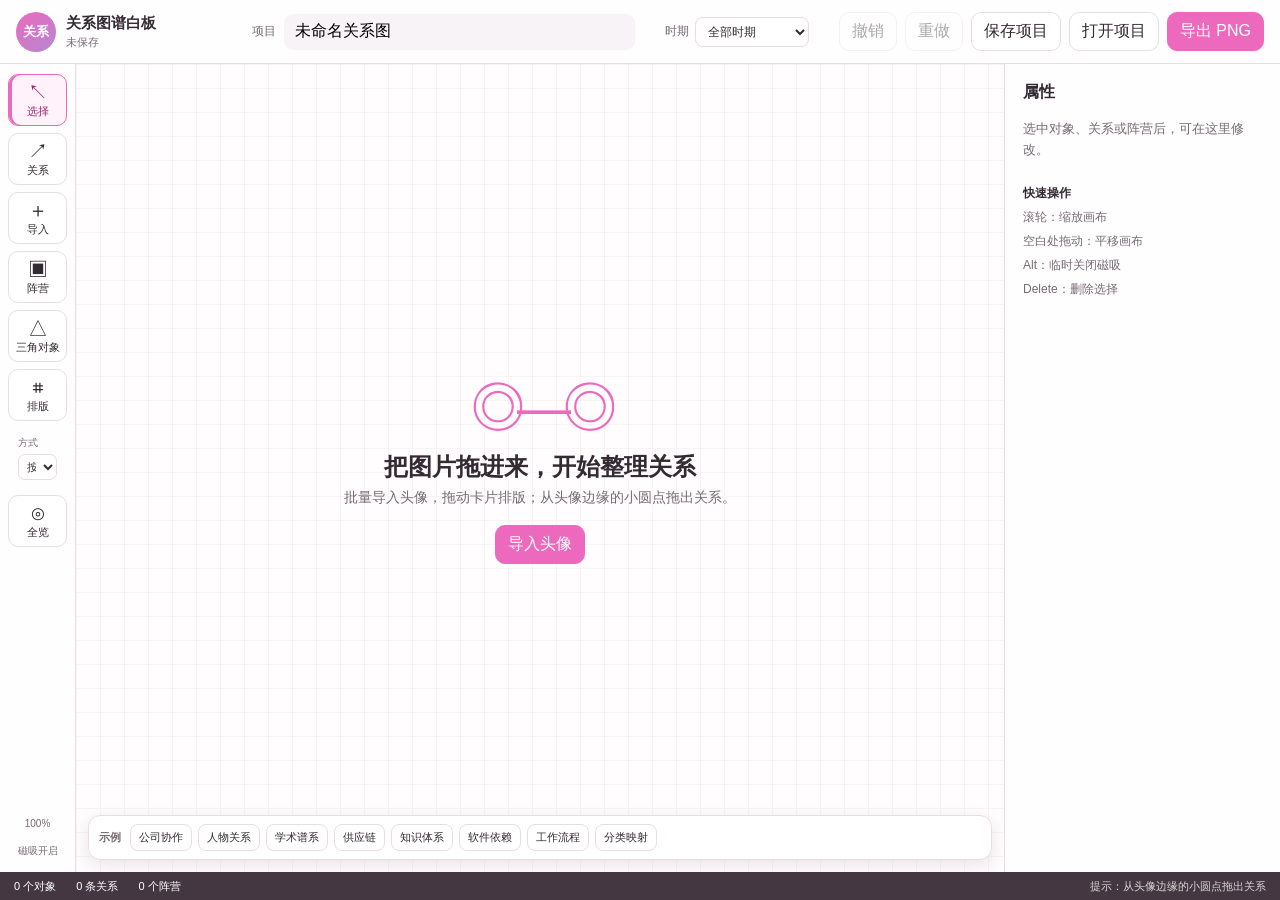
<file: web/index.html>
<!doctype html>
<html lang="zh-CN">
<head>
  <meta charset="utf-8">
  <meta name="viewport" content="width=device-width, initial-scale=1">
  <meta name="theme-color" content="#fff8fc">
  <title>关系图谱白板</title>
  <link rel="stylesheet" href="styles.css?v=0.5.1">
</head>
<body>
  <header class="topbar">
    <div class="brand">
      <span class="brand-mark">关系</span>
      <div>
        <strong>关系图谱白板</strong>
        <span id="projectStatus">未保存</span>
      </div>
    </div>
    <label class="project-title-label">
      <span>项目</span>
      <input id="projectTitle" value="未命名关系图" maxlength="80">
    </label>
    <label class="top-time-picker" title="当前时间切片">
      <span>时期</span>
      <select id="timeSliceSelect"></select>
    </label>
    <nav class="top-actions" aria-label="项目操作">
      <button id="undoButton" title="撤销 Ctrl+Z" disabled>撤销</button>
      <button id="redoButton" title="重做 Ctrl+Y" disabled>重做</button>
      <button id="saveButton">保存项目</button>
      <button id="openButton">打开项目</button>
      <button id="exportButton" class="primary">导出 PNG</button>
    </nav>
  </header>

  <main class="workspace">
    <aside class="toolbox" aria-label="工具箱">
      <button class="tool active" data-tool="select" title="选择与移动">
        <span class="tool-icon">↖</span><span>选择</span>
      </button>
      <button class="tool" data-tool="connect" title="连续建立关系">
        <span class="tool-icon">↗</span><span>关系</span>
      </button>
      <button id="importButton" class="tool" title="导入一个或多个头像">
        <span class="tool-icon">＋</span><span>导入</span>
      </button>
      <button id="addGroupButton" class="tool" title="新增阵营区域">
        <span class="tool-icon">▣</span><span>阵营</span>
      </button>
      <button id="addTriangleButton" class="tool" title="新增三角形事件/对象">
        <span class="tool-icon">△</span><span>三角对象</span>
      </button>
      <button id="layoutButton" class="tool" title="对全部对象进行基础网格排版">
        <span class="tool-icon">⌗</span><span>排版</span>
      </button>
      <label class="layout-picker" title="选择排版策略">
        <span>方式</span>
        <select id="layoutMode">
          <option value="groups">按阵营对齐</option>
          <option value="layers">按范畴层次</option>
          <option value="center">以选中对象为中心</option>
          <option value="tidy">保持手工布局</option>
        </select>
      </label>
      <button id="fitButton" class="tool" title="显示全部内容">
        <span class="tool-icon">⊙</span><span>全览</span>
      </button>
      <div class="toolbox-spacer"></div>
      <div class="zoom-readout" id="zoomReadout">100%</div>
      <div class="snap-state" id="snapState">磁吸开启</div>
    </aside>

    <section class="canvas-shell" id="canvasShell">
      <svg id="canvas" role="application" aria-label="关系图谱画布">
        <defs id="canvasDefs">
          <pattern id="gridPattern" width="24" height="24" patternUnits="userSpaceOnUse">
            <path d="M 24 0 L 0 0 0 24" fill="none" stroke="#f1e9ef" stroke-width="1"/>
          </pattern>
          <filter id="softShadow" x="-30%" y="-30%" width="160%" height="160%">
            <feDropShadow dx="0" dy="3" stdDeviation="4" flood-color="#4b3042" flood-opacity="0.16"/>
          </filter>
        </defs>
        <rect id="grid" width="100%" height="100%" fill="url(#gridPattern)"/>
        <g id="world">
          <g id="groupLayer"></g>
          <g id="edgeLayer"></g>
          <g id="previewLayer"></g>
          <g id="nodeLayer"></g>
        </g>
      </svg>
      <div class="empty-state" id="emptyState">
        <div class="empty-visual">◎—◎</div>
        <h1>把图片拖进来，开始整理关系</h1>
        <p>批量导入头像，拖动卡片排版；从头像边缘的小圆点拖出关系。</p>
        <button id="emptyImportButton" class="primary">导入头像</button>
      </div>
      <div class="connection-toast" id="connectionToast" hidden></div>
      <section class="example-dock" aria-label="关系图示例">
        <span class="example-dock-title">示例</span>
        <button data-example="company">公司协作</button>
        <button data-example="characters">人物关系</button>
        <button data-example="academic">学术谱系</button>
        <button data-example="supply">供应链</button>
        <button data-example="knowledge">知识体系</button>
        <button data-example="software">软件依赖</button>
        <button data-example="workflow">工作流程</button>
        <button data-example="mapping">分类映射</button>
      </section>
    </section>

    <aside class="inspector" id="inspector">
      <div class="inspector-empty" id="inspectorEmpty">
        <h2>属性</h2>
        <p>选中对象、关系或阵营后，可在这里修改。</p>
        <div class="tips">
          <strong>快速操作</strong>
          <span>滚轮：缩放画布</span>
          <span>空白处拖动：平移画布</span>
          <span>Alt：临时关闭磁吸</span>
          <span>Delete：删除选择</span>
        </div>
      </div>
      <form id="nodeInspector" class="inspector-form" hidden>
        <h2>对象卡片</h2>
        <label>名称<input id="nodeName" maxlength="80"></label>
        <label>边框颜色<input id="nodeColor" type="color"></label>
        <label>阵营<select id="nodeGroup"></select></label>
        <label>备注<textarea id="nodeNote" rows="4" maxlength="500"></textarea></label>
        <button type="button" id="replaceImageButton">替换图片</button>
        <button type="button" class="danger" data-delete-selection>删除对象</button>
      </form>
      <form id="edgeInspector" class="inspector-form" hidden>
        <h2>关系</h2>
        <label>标签<input id="edgeLabel" maxlength="80"></label>
        <label>方向
          <select id="edgeDirection">
            <option value="forward">单向 →</option>
            <option value="none">无向 —</option>
            <option value="both">双向 ↔</option>
          </select>
        </label>
        <label>颜色<input id="edgeColor" type="color"></label>
        <label>线型
          <select id="edgeStyle">
            <option value="solid">实线</option>
            <option value="dashed">虚线</option>
            <option value="dotted">点线</option>
          </select>
        </label>
        <div class="inline-actions">
          <button type="button" id="reverseEdgeButton">反转方向</button>
          <button type="button" id="reconnectEdgeButton">重新连接终点</button>
        </div>
        <button type="button" class="danger" data-delete-selection>删除关系</button>
      </form>
      <form id="groupInspector" class="inspector-form" hidden>
        <h2>阵营</h2>
        <label>名称<input id="groupName" maxlength="80"></label>
        <label>颜色<input id="groupColor" type="color"></label>
        <button type="button" class="danger" data-delete-selection>删除阵营</button>
      </form>
    </aside>
  </main>

  <footer class="statusbar">
    <span id="objectCount">0 个对象</span>
    <span id="relationCount">0 条关系</span>
    <span id="groupCount">0 个阵营</span>
    <span class="status-help" id="statusHelp">提示：将图片直接拖入画布即可批量导入</span>
  </footer>

  <input id="imageInput" type="file" accept="image/png,image/jpeg,image/webp,image/gif" multiple hidden>
  <input id="replaceImageInput" type="file" accept="image/png,image/jpeg,image/webp,image/gif" hidden>
  <input id="projectInput" type="file" accept="application/json,.graphboard.json" hidden>
  <script src="app.js?v=0.5.1"></script>
</body>
</html>
</file>
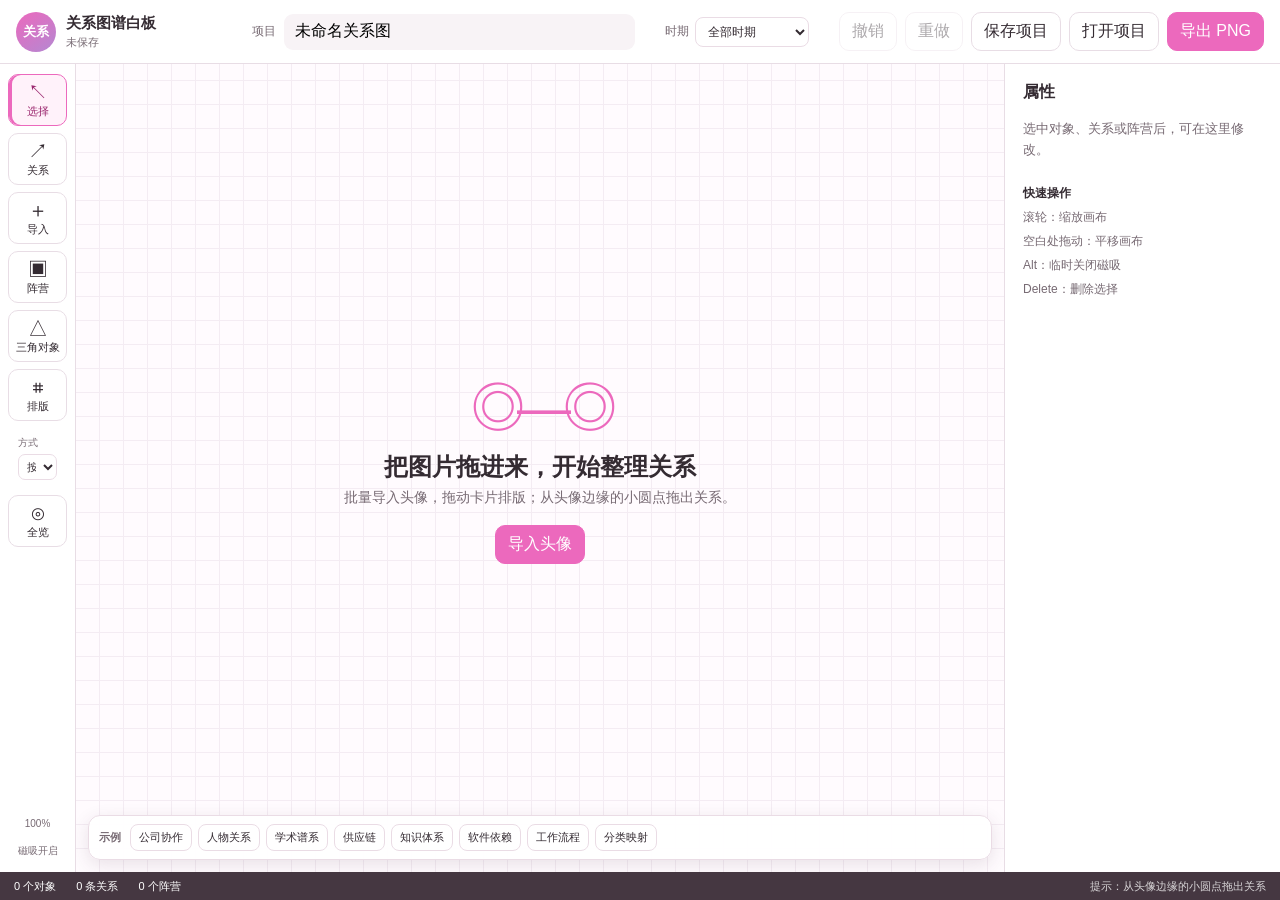
<file: webgl/index.html>
<!doctype html>
<html lang="zh-CN">
<head>
  <meta charset="utf-8">
  <meta name="viewport" content="width=device-width, initial-scale=1">
  <meta name="theme-color" content="#fff8fc">
  <title>关系图谱白板</title>
  <link rel="stylesheet" href="styles.css?v=0.4.0-webgl">
</head>
<body>
  <header class="topbar">
    <div class="brand">
      <span class="brand-mark">关系</span>
      <div>
        <strong>关系图谱白板</strong>
        <span id="projectStatus">未保存</span>
      </div>
    </div>
    <label class="project-title-label">
      <span>项目</span>
      <input id="projectTitle" value="未命名关系图" maxlength="80">
    </label>
    <label class="top-time-picker" title="当前时间切片">
      <span>时期</span>
      <select id="timeSliceSelect"></select>
    </label>
    <nav class="top-actions" aria-label="项目操作">
      <button id="undoButton" title="撤销 Ctrl+Z" disabled>撤销</button>
      <button id="redoButton" title="重做 Ctrl+Y" disabled>重做</button>
      <button id="saveButton">保存项目</button>
      <button id="openButton">打开项目</button>
      <button id="exportButton" class="primary">导出 PNG</button>
    </nav>
  </header>

  <main class="workspace">
    <aside class="toolbox" aria-label="工具箱">
      <button class="tool active" data-tool="select" title="选择与移动">
        <span class="tool-icon">↖</span><span>选择</span>
      </button>
      <button class="tool" data-tool="connect" title="连续建立关系">
        <span class="tool-icon">↗</span><span>关系</span>
      </button>
      <button id="importButton" class="tool" title="导入一个或多个头像">
        <span class="tool-icon">＋</span><span>导入</span>
      </button>
      <button id="addGroupButton" class="tool" title="新增阵营区域">
        <span class="tool-icon">▣</span><span>阵营</span>
      </button>
      <button id="addTriangleButton" class="tool" title="新增三角形事件/对象">
        <span class="tool-icon">△</span><span>三角对象</span>
      </button>
      <button id="layoutButton" class="tool" title="对全部对象进行基础网格排版">
        <span class="tool-icon">⌗</span><span>排版</span>
      </button>
      <label class="layout-picker" title="选择排版策略">
        <span>方式</span>
        <select id="layoutMode">
          <option value="groups">按阵营对齐</option>
          <option value="layers">按范畴层次</option>
          <option value="center">以选中对象为中心</option>
          <option value="tidy">保持手工布局</option>
        </select>
      </label>
      <button id="fitButton" class="tool" title="显示全部内容">
        <span class="tool-icon">⊙</span><span>全览</span>
      </button>
      <div class="toolbox-spacer"></div>
      <div class="zoom-readout" id="zoomReadout">100%</div>
      <div class="snap-state" id="snapState">磁吸开启</div>
    </aside>

    <section class="canvas-shell" id="canvasShell">
      <svg id="canvas" role="application" aria-label="关系图谱画布">
        <defs id="canvasDefs">
          <pattern id="gridPattern" width="24" height="24" patternUnits="userSpaceOnUse">
            <path d="M 24 0 L 0 0 0 24" fill="none" stroke="#f1e9ef" stroke-width="1"/>
          </pattern>
          <filter id="softShadow" x="-30%" y="-30%" width="160%" height="160%">
            <feDropShadow dx="0" dy="3" stdDeviation="4" flood-color="#4b3042" flood-opacity="0.16"/>
          </filter>
        </defs>
        <rect id="grid" width="100%" height="100%" fill="url(#gridPattern)"/>
        <g id="world">
          <g id="groupLayer"></g>
          <g id="edgeLayer"></g>
          <g id="previewLayer"></g>
          <g id="nodeLayer"></g>
        </g>
      </svg>
      <div class="empty-state" id="emptyState">
        <div class="empty-visual">◎—◎</div>
        <h1>把图片拖进来，开始整理关系</h1>
        <p>批量导入头像，拖动卡片排版；从头像边缘的小圆点拖出关系。</p>
        <button id="emptyImportButton" class="primary">导入头像</button>
      </div>
      <div class="connection-toast" id="connectionToast" hidden></div>
      <section class="example-dock" aria-label="关系图示例">
        <span class="example-dock-title">示例</span>
        <button data-example="company">公司协作</button>
        <button data-example="characters">人物关系</button>
        <button data-example="academic">学术谱系</button>
        <button data-example="supply">供应链</button>
        <button data-example="knowledge">知识体系</button>
        <button data-example="software">软件依赖</button>
        <button data-example="workflow">工作流程</button>
        <button data-example="mapping">分类映射</button>
      </section>
    </section>

    <aside class="inspector" id="inspector">
      <div class="inspector-empty" id="inspectorEmpty">
        <h2>属性</h2>
        <p>选中对象、关系或阵营后，可在这里修改。</p>
        <div class="tips">
          <strong>快速操作</strong>
          <span>滚轮：缩放画布</span>
          <span>空白处拖动：平移画布</span>
          <span>Alt：临时关闭磁吸</span>
          <span>Delete：删除选择</span>
        </div>
      </div>
      <form id="nodeInspector" class="inspector-form" hidden>
        <h2>对象卡片</h2>
        <label>名称<input id="nodeName" maxlength="80"></label>
        <label>边框颜色<input id="nodeColor" type="color"></label>
        <label>阵营<select id="nodeGroup"></select></label>
        <label>备注<textarea id="nodeNote" rows="4" maxlength="500"></textarea></label>
        <button type="button" id="replaceImageButton">替换图片</button>
        <button type="button" class="danger" data-delete-selection>删除对象</button>
      </form>
      <form id="edgeInspector" class="inspector-form" hidden>
        <h2>关系</h2>
        <label>标签<input id="edgeLabel" maxlength="80"></label>
        <label>方向
          <select id="edgeDirection">
            <option value="forward">单向 →</option>
            <option value="none">无向 —</option>
            <option value="both">双向 ↔</option>
          </select>
        </label>
        <label>颜色<input id="edgeColor" type="color"></label>
        <label>线型
          <select id="edgeStyle">
            <option value="solid">实线</option>
            <option value="dashed">虚线</option>
            <option value="dotted">点线</option>
          </select>
        </label>
        <div class="inline-actions">
          <button type="button" id="reverseEdgeButton">反转方向</button>
          <button type="button" id="reconnectEdgeButton">重新连接终点</button>
        </div>
        <button type="button" class="danger" data-delete-selection>删除关系</button>
      </form>
      <form id="groupInspector" class="inspector-form" hidden>
        <h2>阵营</h2>
        <label>名称<input id="groupName" maxlength="80"></label>
        <label>颜色<input id="groupColor" type="color"></label>
        <button type="button" class="danger" data-delete-selection>删除阵营</button>
      </form>
    </aside>
  </main>

  <footer class="statusbar">
    <span id="objectCount">0 个对象</span>
    <span id="relationCount">0 条关系</span>
    <span id="groupCount">0 个阵营</span>
    <span class="status-help" id="statusHelp">提示：将图片直接拖入画布即可批量导入</span>
  </footer>

  <input id="imageInput" type="file" accept="image/png,image/jpeg,image/webp,image/gif" multiple hidden>
  <input id="replaceImageInput" type="file" accept="image/png,image/jpeg,image/webp,image/gif" hidden>
  <input id="projectInput" type="file" accept="application/json,.graphboard.json" hidden>
  <script src="app.js?v=0.5.1"></script>
  <script src="webgl-background.js"></script>
</body>
</html>
</file>
<file: web/styles.css>
:root {
  color-scheme: light;
  font-family: "Microsoft YaHei UI", "Segoe UI", sans-serif;
  --pink: #f9a3df;
  --pink-strong: #ec69bd;
  --purple: #b488d2;
  --blue: #95caf2;
  --orange: #f69d62;
  --red: #e46e83;
  --ink: #342b32;
  --muted: #776a73;
  --line: #e8dde5;
  --panel: rgba(255, 255, 255, 0.96);
  --canvas: #fffdfd;
}

* { box-sizing: border-box; }

html, body {
  width: 100%;
  height: 100%;
  margin: 0;
  overflow: hidden;
  background: #f7f1f5;
  color: var(--ink);
}

button, input, select, textarea { font: inherit; }

button {
  border: 1px solid var(--line);
  border-radius: 10px;
  background: #fff;
  color: var(--ink);
  padding: 8px 12px;
  cursor: pointer;
  transition: 120ms ease;
}

button:hover:not(:disabled) { border-color: var(--pink-strong); background: #fff7fc; }
button:active:not(:disabled) { transform: translateY(1px); }
button:disabled { opacity: .4; cursor: default; }
button.primary { background: var(--pink-strong); color: #fff; border-color: var(--pink-strong); }
button.danger { color: #b32e4c; border-color: #f0bdc9; }

.topbar {
  height: 64px;
  display: flex;
  align-items: center;
  gap: 20px;
  padding: 0 16px;
  background: var(--panel);
  border-bottom: 1px solid var(--line);
  position: relative;
  z-index: 5;
}

.brand { display: flex; align-items: center; gap: 10px; min-width: 216px; }
.brand-mark {
  width: 40px; height: 40px; display: grid; place-items: center;
  border-radius: 50%; color: #fff; background: linear-gradient(145deg, var(--pink-strong), var(--purple));
  font-size: 13px; font-weight: 800;
}
.brand strong { display: block; font-size: 15px; }
.brand #projectStatus { display: block; margin-top: 2px; color: var(--muted); font-size: 11px; }

.project-title-label { display: flex; align-items: center; gap: 8px; flex: 1; max-width: 480px; }
.project-title-label span { font-size: 12px; color: var(--muted); white-space: nowrap; }
.project-title-label input {
  width: 100%; border: 1px solid transparent; background: #f8f3f6; border-radius: 9px; padding: 8px 10px;
}
.project-title-label input:focus { outline: 2px solid #f6c8e6; background: #fff; }
.top-time-picker { display: flex; align-items: center; gap: 6px; margin: 0 10px; font-size: 12px; color: var(--muted); }
.top-time-picker select { min-width: 110px; padding: 6px 8px; border: 1px solid #eadce5; border-radius: 8px; background: #fff; color: var(--ink); }
.top-actions { margin-left: auto; display: flex; gap: 8px; }

.workspace { height: calc(100% - 92px); display: grid; grid-template-columns: 76px minmax(0, 1fr) 276px; }

.toolbox {
  background: var(--panel); border-right: 1px solid var(--line); padding: 10px 8px;
  display: flex; flex-direction: column; gap: 7px; z-index: 4;
}
.tool { min-height: 52px; padding: 6px 4px; display: flex; flex-direction: column; align-items: center; justify-content: center; gap: 2px; font-size: 11px; }
.tool-icon { font-size: 20px; line-height: 20px; }
.tool.active { color: #9b286f; border-color: var(--pink-strong); background: #fff2fa; box-shadow: inset 3px 0 var(--pink-strong); }
.toolbox-spacer { flex: 1; }
.zoom-readout, .snap-state { text-align: center; font-size: 10px; color: var(--muted); padding: 4px 0; }
.layout-picker { display: flex; flex-direction: column; gap: 4px; padding: 8px 10px; font-size: 10px; color: var(--muted); }
.layout-picker select { width: 100%; padding: 5px 4px; border: 1px solid #eadce5; border-radius: 7px; background: #fff; color: var(--ink); font-size: 11px; }
.snap-state.off { color: #ad3650; }

.canvas-shell { position: relative; overflow: hidden; background: var(--canvas); }
#canvas { display: block; width: 100%; height: 100%; touch-action: none; cursor: grab; user-select: none; }
#canvas.tool-connect { cursor: crosshair; }
#canvas.dragging { cursor: grabbing; }

.empty-state {
  position: absolute; inset: 0; display: flex; flex-direction: column; justify-content: center; align-items: center;
  pointer-events: none; text-align: center; color: var(--muted);
}
.empty-state[hidden] { display: none; }
.empty-state > * { pointer-events: auto; }
.empty-state h1 { color: var(--ink); margin: 6px 0; font-size: 24px; }
.empty-state p { margin: 0 0 18px; font-size: 14px; }
.empty-visual { font-size: 54px; color: var(--pink-strong); letter-spacing: -8px; }

.connection-toast {
  position: absolute; left: 50%; bottom: 22px; transform: translateX(-50%);
  color: #fff; background: rgba(48, 38, 45, .88); padding: 8px 14px; border-radius: 20px;
  font-size: 12px; pointer-events: none;
}
.example-dock { position: absolute; left: 12px; right: 12px; bottom: 12px; z-index: 5; display: flex; align-items: center; gap: 6px; flex-wrap: wrap; padding: 8px 10px; border: 1px solid #eadce5; border-radius: 12px; background: rgba(255,255,255,.94); box-shadow: 0 5px 18px rgba(78,42,66,.12); }
.example-dock-title { margin-right: 3px; color: var(--muted); font-size: 11px; font-weight: 750; }
.example-dock button { padding: 5px 8px; border: 1px solid #eadce5; border-radius: 8px; background: #fff; color: var(--ink); font-size: 11px; cursor: pointer; }
.example-dock button:hover { border-color: var(--pink-strong); background: #fff5fb; }

.inspector { background: var(--panel); border-left: 1px solid var(--line); overflow-y: auto; padding: 18px; z-index: 4; }
.inspector h2 { font-size: 16px; margin: 0 0 16px; }
.inspector-empty p { color: var(--muted); font-size: 13px; line-height: 1.6; }
.tips { margin-top: 24px; display: flex; flex-direction: column; gap: 7px; font-size: 12px; color: var(--muted); }
.tips strong { color: var(--ink); }
.inspector-form { display: flex; flex-direction: column; gap: 13px; }
.inspector-form[hidden], .inspector-empty[hidden] { display: none; }
.inspector-form label { display: flex; flex-direction: column; gap: 6px; font-size: 12px; color: var(--muted); }
.inspector-form input, .inspector-form select, .inspector-form textarea {
  width: 100%; border: 1px solid var(--line); border-radius: 8px; background: #fff; color: var(--ink); padding: 8px;
}
.inspector-form input[type="color"] { height: 40px; padding: 3px; }
.inspector-form textarea { resize: vertical; }
.inline-actions { display: grid; grid-template-columns: 1fr 1fr; gap: 6px; }

.statusbar {
  height: 28px; display: flex; align-items: center; gap: 20px; padding: 0 14px;
  background: #453741; color: #fff; font-size: 11px;
}
.status-help { margin-left: auto; opacity: .8; }

.group-shape { fill-opacity: .07; stroke-width: 2.5; stroke-dasharray: 8 5; cursor: move; }
.group.selected .group-shape { stroke-width: 4; fill-opacity: .12; }
.group-label-bg { fill: #fff; stroke-width: 1.5; }
.group-label { font-size: 15px; font-weight: 700; fill: var(--ink); pointer-events: none; }

.node { cursor: move; }
.node .card-back { fill: #fff; stroke-width: 4; filter: url(#softShadow); }
.node.diff-highlight .card-back { stroke: #ef6cae; stroke-width: 8; filter: url(#candidateGlow); }
.triangle-edge .edge-visible { filter: drop-shadow(0 1px 1px rgba(70,35,60,.75)); }
.node polygon.card-back { stroke-linejoin: round; }
.node polygon.triangle-inner { pointer-events: none; }
.time-badge rect { fill: #fff; stroke: var(--pink-strong); stroke-width: 2; filter: url(#softShadow); }
.time-badge text { fill: var(--ink); font-size: 11px; font-weight: 750; text-anchor: middle; pointer-events: none; }
.time-tag { cursor: pointer; }
.time-tag rect { fill: #fff; stroke: var(--pink-strong); stroke-width: 2; filter: url(#softShadow); }
.time-tag text { fill: var(--ink); font-size: 11px; font-weight: 800; text-anchor: middle; pointer-events: none; }
.time-tag:hover rect { fill: #fff5fb; stroke-width: 3; }
.node .avatar { pointer-events: none; }
.node .name-bg { fill: rgba(255,255,255,.94); stroke: #f1e7ed; stroke-width: 1; }
.node .name { font-size: 14px; font-weight: 650; fill: var(--ink); text-anchor: middle; pointer-events: none; }
.node.selected .card-back { stroke-width: 6; filter: url(#softShadow); }
.node.candidate .card-back { stroke-width: 8; filter: url(#candidateGlow); }
.node .port { opacity: 0; fill: #fff; stroke: var(--pink-strong); stroke-width: 3; cursor: crosshair; transition: opacity 100ms; }
.node:hover .port, .tool-connect .node .port, .node.selected .port { opacity: 1; }

.edge-visible { fill: none; stroke-width: 4; stroke-linecap: round; }
.edge-hit { fill: none; stroke: transparent; stroke-width: 18; cursor: pointer; }
.edge.selected .edge-visible { stroke-width: 7; }
.edge-label { font-size: 13px; font-weight: 650; fill: var(--ink); paint-order: stroke; stroke: #fff; stroke-width: 5px; stroke-linejoin: round; }
.edge-label textPath { dominant-baseline: central; }
.edge.dimmed, .node.dimmed { opacity: .14; }
.edge.highlighted .edge-visible { stroke-width: 6; }

.preview-line { fill: none; stroke: var(--pink-strong); stroke-width: 4; stroke-dasharray: 9 7; stroke-linecap: round; pointer-events: none; }
.preview-hint { font-size: 13px; font-weight: 700; fill: var(--ink); paint-order: stroke; stroke: #fff; stroke-width: 5px; }

@media (max-width: 980px) {
  .workspace { grid-template-columns: 68px minmax(0, 1fr); }
  .inspector { position: absolute; right: 0; top: 64px; bottom: 28px; width: 276px; box-shadow: -10px 0 30px rgba(60,40,55,.12); }
  .project-title-label { display: none; }
}
</file>
<file: webgl/styles.css>
:root {
  color-scheme: light;
  font-family: "Microsoft YaHei UI", "Segoe UI", sans-serif;
  --pink: #f9a3df;
  --pink-strong: #ec69bd;
  --purple: #b488d2;
  --blue: #95caf2;
  --orange: #f69d62;
  --red: #e46e83;
  --ink: #342b32;
  --muted: #776a73;
  --line: #e8dde5;
  --panel: rgba(255, 255, 255, 0.96);
  --canvas: #fffdfd;
}

* { box-sizing: border-box; }

html, body {
  width: 100%;
  height: 100%;
  margin: 0;
  overflow: hidden;
  background: #f7f1f5;
  color: var(--ink);
}

button, input, select, textarea { font: inherit; }

button {
  border: 1px solid var(--line);
  border-radius: 10px;
  background: #fff;
  color: var(--ink);
  padding: 8px 12px;
  cursor: pointer;
  transition: 120ms ease;
}

button:hover:not(:disabled) { border-color: var(--pink-strong); background: #fff7fc; }
button:active:not(:disabled) { transform: translateY(1px); }
button:disabled { opacity: .4; cursor: default; }
button.primary { background: var(--pink-strong); color: #fff; border-color: var(--pink-strong); }
button.danger { color: #b32e4c; border-color: #f0bdc9; }

.topbar {
  height: 64px;
  display: flex;
  align-items: center;
  gap: 20px;
  padding: 0 16px;
  background: var(--panel);
  border-bottom: 1px solid var(--line);
  position: relative;
  z-index: 5;
}

.brand { display: flex; align-items: center; gap: 10px; min-width: 216px; }
.brand-mark {
  width: 40px; height: 40px; display: grid; place-items: center;
  border-radius: 50%; color: #fff; background: linear-gradient(145deg, var(--pink-strong), var(--purple));
  font-size: 13px; font-weight: 800;
}
.brand strong { display: block; font-size: 15px; }
.brand #projectStatus { display: block; margin-top: 2px; color: var(--muted); font-size: 11px; }

.project-title-label { display: flex; align-items: center; gap: 8px; flex: 1; max-width: 480px; }
.project-title-label span { font-size: 12px; color: var(--muted); white-space: nowrap; }
.project-title-label input {
  width: 100%; border: 1px solid transparent; background: #f8f3f6; border-radius: 9px; padding: 8px 10px;
}
.project-title-label input:focus { outline: 2px solid #f6c8e6; background: #fff; }
.top-time-picker { display: flex; align-items: center; gap: 6px; margin: 0 10px; font-size: 12px; color: var(--muted); }
.top-time-picker select { min-width: 110px; padding: 6px 8px; border: 1px solid #eadce5; border-radius: 8px; background: #fff; color: var(--ink); }
.top-actions { margin-left: auto; display: flex; gap: 8px; }

.workspace { height: calc(100% - 92px); display: grid; grid-template-columns: 76px minmax(0, 1fr) 276px; }

.toolbox {
  background: var(--panel); border-right: 1px solid var(--line); padding: 10px 8px;
  display: flex; flex-direction: column; gap: 7px; z-index: 4;
}
.tool { min-height: 52px; padding: 6px 4px; display: flex; flex-direction: column; align-items: center; justify-content: center; gap: 2px; font-size: 11px; }
.tool-icon { font-size: 20px; line-height: 20px; }
.tool.active { color: #9b286f; border-color: var(--pink-strong); background: #fff2fa; box-shadow: inset 3px 0 var(--pink-strong); }
.toolbox-spacer { flex: 1; }
.zoom-readout, .snap-state { text-align: center; font-size: 10px; color: var(--muted); padding: 4px 0; }
.layout-picker { display: flex; flex-direction: column; gap: 4px; padding: 8px 10px; font-size: 10px; color: var(--muted); }
.layout-picker select { width: 100%; padding: 5px 4px; border: 1px solid #eadce5; border-radius: 7px; background: #fff; color: var(--ink); font-size: 11px; }
.snap-state.off { color: #ad3650; }

.canvas-shell { position: relative; overflow: hidden; background: var(--canvas); }
#canvas { display: block; width: 100%; height: 100%; touch-action: none; cursor: grab; user-select: none; }
#canvas.tool-connect { cursor: crosshair; }
#canvas.dragging { cursor: grabbing; }

.empty-state {
  position: absolute; inset: 0; display: flex; flex-direction: column; justify-content: center; align-items: center;
  pointer-events: none; text-align: center; color: var(--muted);
}
.empty-state[hidden] { display: none; }
.empty-state > * { pointer-events: auto; }
.empty-state h1 { color: var(--ink); margin: 6px 0; font-size: 24px; }
.empty-state p { margin: 0 0 18px; font-size: 14px; }
.empty-visual { font-size: 54px; color: var(--pink-strong); letter-spacing: -8px; }

.connection-toast {
  position: absolute; left: 50%; bottom: 22px; transform: translateX(-50%);
  color: #fff; background: rgba(48, 38, 45, .88); padding: 8px 14px; border-radius: 20px;
  font-size: 12px; pointer-events: none;
}
.example-dock { position: absolute; left: 12px; right: 12px; bottom: 12px; z-index: 5; display: flex; align-items: center; gap: 6px; flex-wrap: wrap; padding: 8px 10px; border: 1px solid #eadce5; border-radius: 12px; background: rgba(255,255,255,.94); box-shadow: 0 5px 18px rgba(78,42,66,.12); }
.example-dock-title { margin-right: 3px; color: var(--muted); font-size: 11px; font-weight: 750; }
.example-dock button { padding: 5px 8px; border: 1px solid #eadce5; border-radius: 8px; background: #fff; color: var(--ink); font-size: 11px; cursor: pointer; }
.example-dock button:hover { border-color: var(--pink-strong); background: #fff5fb; }

.inspector { background: var(--panel); border-left: 1px solid var(--line); overflow-y: auto; padding: 18px; z-index: 4; }
.inspector h2 { font-size: 16px; margin: 0 0 16px; }
.inspector-empty p { color: var(--muted); font-size: 13px; line-height: 1.6; }
.tips { margin-top: 24px; display: flex; flex-direction: column; gap: 7px; font-size: 12px; color: var(--muted); }
.tips strong { color: var(--ink); }
.inspector-form { display: flex; flex-direction: column; gap: 13px; }
.inspector-form[hidden], .inspector-empty[hidden] { display: none; }
.inspector-form label { display: flex; flex-direction: column; gap: 6px; font-size: 12px; color: var(--muted); }
.inspector-form input, .inspector-form select, .inspector-form textarea {
  width: 100%; border: 1px solid var(--line); border-radius: 8px; background: #fff; color: var(--ink); padding: 8px;
}
.inspector-form input[type="color"] { height: 40px; padding: 3px; }
.inspector-form textarea { resize: vertical; }
.inline-actions { display: grid; grid-template-columns: 1fr 1fr; gap: 6px; }

.statusbar {
  height: 28px; display: flex; align-items: center; gap: 20px; padding: 0 14px;
  background: #453741; color: #fff; font-size: 11px;
}
.status-help { margin-left: auto; opacity: .8; }

.group-shape { fill-opacity: .07; stroke-width: 2.5; stroke-dasharray: 8 5; cursor: move; }
.group.selected .group-shape { stroke-width: 4; fill-opacity: .12; }
.group-label-bg { fill: #fff; stroke-width: 1.5; }
.group-label { font-size: 15px; font-weight: 700; fill: var(--ink); pointer-events: none; }

.node { cursor: move; }
.node .card-back { fill: #fff; stroke-width: 4; filter: url(#softShadow); }
.node.diff-highlight .card-back { stroke: #ef6cae; stroke-width: 8; filter: url(#candidateGlow); }
.triangle-edge .edge-visible { filter: drop-shadow(0 1px 1px rgba(70,35,60,.75)); }
.node polygon.card-back { stroke-linejoin: round; }
.node polygon.triangle-inner { pointer-events: none; }
.time-badge rect { fill: #fff; stroke: var(--pink-strong); stroke-width: 2; filter: url(#softShadow); }
.time-badge text { fill: var(--ink); font-size: 11px; font-weight: 750; text-anchor: middle; pointer-events: none; }
.time-tag { cursor: pointer; }
.time-tag rect { fill: #fff; stroke: var(--pink-strong); stroke-width: 2; filter: url(#softShadow); }
.time-tag text { fill: var(--ink); font-size: 11px; font-weight: 800; text-anchor: middle; pointer-events: none; }
.time-tag:hover rect { fill: #fff5fb; stroke-width: 3; }
.node .avatar { pointer-events: none; }
.node .name-bg { fill: rgba(255,255,255,.94); stroke: #f1e7ed; stroke-width: 1; }
.node .name { font-size: 14px; font-weight: 650; fill: var(--ink); text-anchor: middle; pointer-events: none; }
.node.selected .card-back { stroke-width: 6; filter: url(#softShadow); }
.node.candidate .card-back { stroke-width: 8; filter: url(#candidateGlow); }
.node .port { opacity: 0; fill: #fff; stroke: var(--pink-strong); stroke-width: 3; cursor: crosshair; transition: opacity 100ms; }
.node:hover .port, .tool-connect .node .port, .node.selected .port { opacity: 1; }

.edge-visible { fill: none; stroke-width: 4; stroke-linecap: round; }
.edge-hit { fill: none; stroke: transparent; stroke-width: 18; cursor: pointer; }
.edge.selected .edge-visible { stroke-width: 7; }
.edge-label { font-size: 13px; font-weight: 650; fill: var(--ink); paint-order: stroke; stroke: #fff; stroke-width: 5px; stroke-linejoin: round; }
.edge-label textPath { dominant-baseline: central; }
.edge.dimmed, .node.dimmed { opacity: .14; }
.edge.highlighted .edge-visible { stroke-width: 6; }

.preview-line { fill: none; stroke: var(--pink-strong); stroke-width: 4; stroke-dasharray: 9 7; stroke-linecap: round; pointer-events: none; }
.preview-hint { font-size: 13px; font-weight: 700; fill: var(--ink); paint-order: stroke; stroke: #fff; stroke-width: 5px; }

@media (max-width: 980px) {
  .workspace { grid-template-columns: 68px minmax(0, 1fr); }
  .inspector { position: absolute; right: 0; top: 64px; bottom: 28px; width: 276px; box-shadow: -10px 0 30px rgba(60,40,55,.12); }
  .project-title-label { display: none; }
}
</file>
